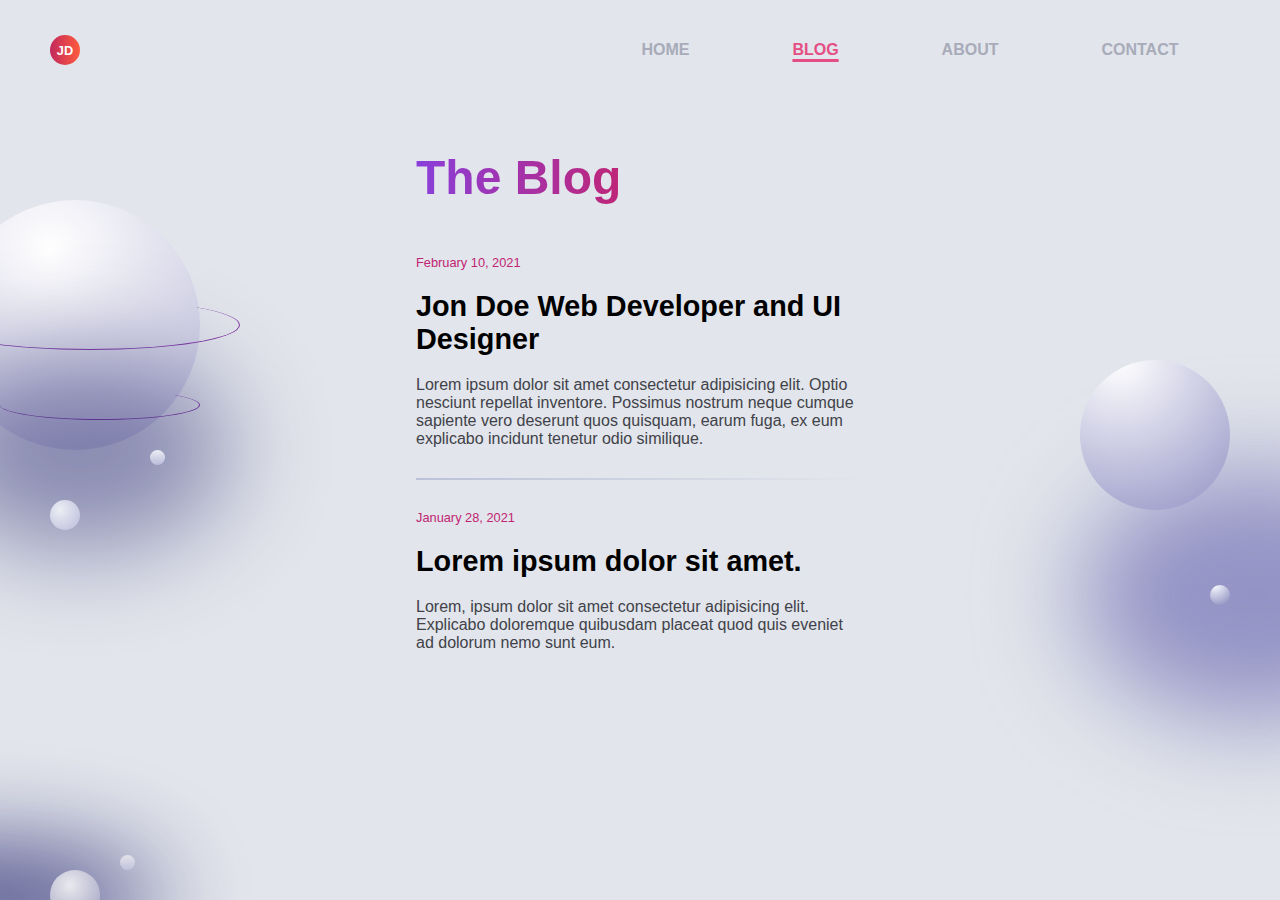
<file: index.html>
<!DOCTYPE html>
<html lang="en">
  <head>
    <meta charset="UTF-8" />
    <meta http-equiv="X-UA-Compatible" content="IE=edge" />
    <meta name="viewport" content="width=device-width, initial-scale=1.0" />
    <meta
      name="description"
      content="UI designed blog website created with html and css"
    />
    <link
      rel="stylesheet"
      href="https://cdnjs.cloudflare.com/ajax/libs/font-awesome/5.15.2/css/all.min.css"
    />
    <link rel="stylesheet" href="style.css" />
    <title>UI Blog Page</title>
  </head>
  <body>
    <div class="wrapper">
      <header class="toggle">
        <div class="logo">
          <a href="./home.html"><h1 id="logo">JD</h1></a>
        </div>
        <div class="nav" id="nav">
          <ul>
            <a href="./home.html"><li>Home</li></a>
            <a href="./index.html"><li class="active">blog</li></a>
            <a href="./about.html"><li>About</li></a>
            <a href="./contact.html"><li>Contact</li></a>
          </ul>
        </div>
        <div class="burger">
          <i class="fas fa-bars fa-lg" id="show"></i>
          <i class="fas fa-times fa-lg" onclick="close()" id="close"></i>
        </div>
      </header>

      <section class="container">
        <div class="info">
          <h1 class="title">The Blog</h1>
          <p class="date">February 10, 2021</p>
          <h2 class="subtitle">Jon Doe Web Developer and UI Designer</h2>
          <p>
            Lorem ipsum dolor sit amet consectetur adipisicing elit. Optio
            nesciunt repellat inventore. Possimus nostrum neque cumque sapiente
            vero deserunt quos quisquam, earum fuga, ex eum explicabo incidunt
            tenetur odio similique.
          </p>

          <div class="line"></div>

          <p class="date">January 28, 2021</p>
          <h2 class="subtitle">Lorem ipsum dolor sit amet.</h2>
          <p>
            Lorem, ipsum dolor sit amet consectetur adipisicing elit. Explicabo
            doloremque quibusdam placeat quod quis eveniet ad dolorum nemo sunt
            eum.
          </p>
        </div>
      </section>

      <div class="ring"></div>
      <div class="ring2"></div>
      <div class="circle1"></div>
      <div class="circle11"></div>
      <div class="circle12"></div>
      <div class="circle2"></div>
      <div class="circle23"></div>
      <div class="circle3"></div>
      <div class="circle33"></div>
      <div class="shadow1"></div>
      <div class="shadow2"></div>
    </div>
    <script>
      const burger = document.querySelector(".burger");
      const header = document.querySelector(".toggle");
      burger.addEventListener("click", () => {
        header.classList.toggle("show");
      });
    </script>
  </body>
</html>
</file>
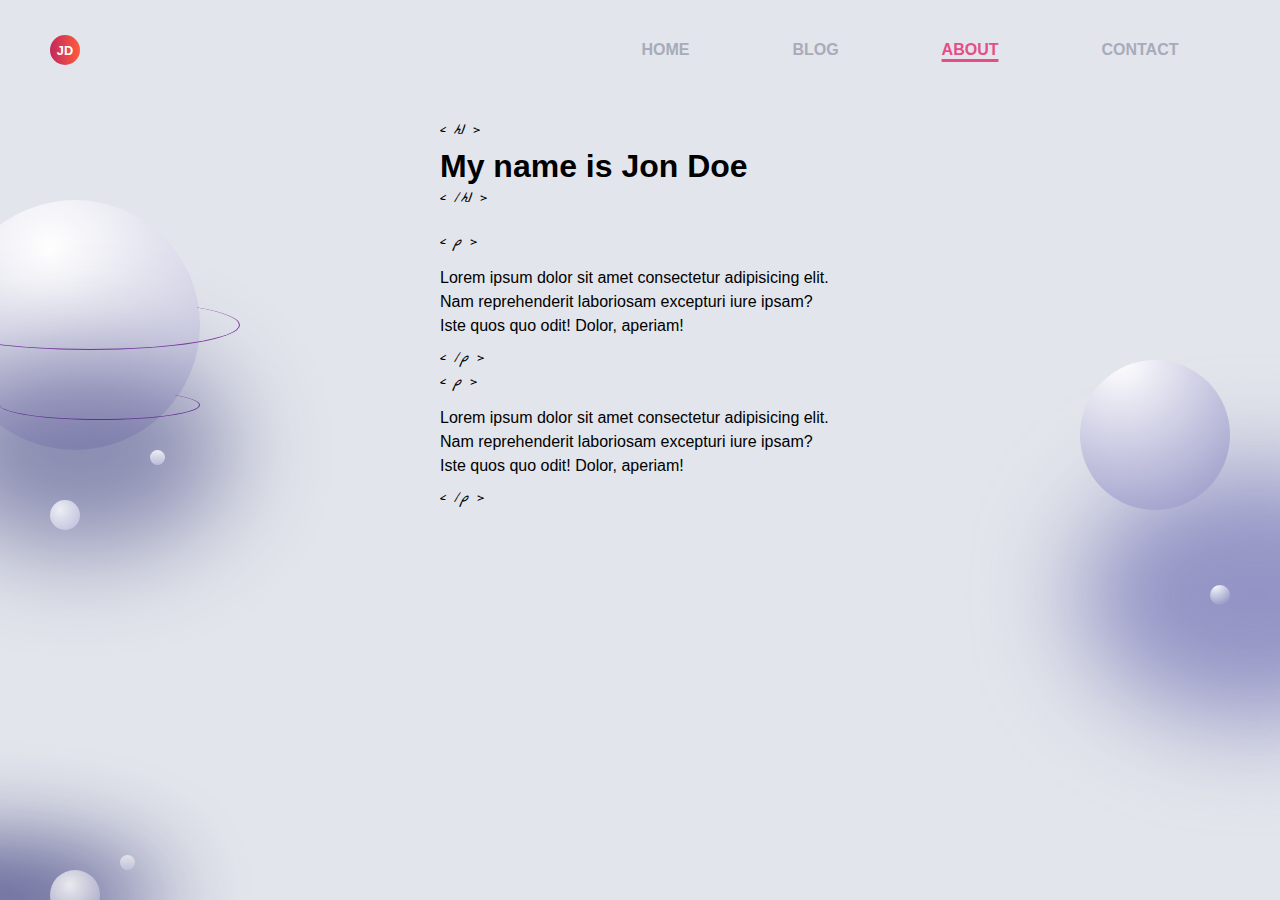
<file: about.html>
<!DOCTYPE html>
<html lang="en">
  <head>
    <meta charset="UTF-8" />
    <meta http-equiv="X-UA-Compatible" content="IE=edge" />
    <meta name="viewport" content="width=device-width, initial-scale=1.0" />
    <meta
      name="description"
      content="UI designed blog website created with html and css"
    />
    <link
      rel="stylesheet"
      href="https://cdnjs.cloudflare.com/ajax/libs/font-awesome/5.15.2/css/all.min.css"
    />
    <link rel="stylesheet" href="about.css" />
    <title>Home</title>
  </head>
  <body>
    <div class="wrapper">
      <header class="toggle">
        <div class="logo">
          <a href="./home.html"><h1 id="logo">JD</h1></a>
        </div>
        <div class="nav" id="nav">
          <ul>
            <a href="./home.html"><li>Home</li></a>
            <a href="./index.html"><li>blog</li></a>
            <a href="./about.html"><li class="active">About</li></a>
            <a href="./contact.html"><li>Contact</li></a>
          </ul>
        </div>
        <div class="burger">
          <i class="fas fa-bars fa-lg" id="show"></i>
          <i class="fas fa-times fa-lg" onclick="close()" id="close"></i>
        </div>
      </header>

      <div class="container">
        <div class="info">
          <span>< h1 ></span>
          <h1>My name is Jon Doe</h1>
          <span style="padding-bottom: 20px">< /h1 ></span>
          <span>< p ></span>
          <p>
            Lorem ipsum dolor sit amet consectetur adipisicing elit. Nam
            reprehenderit laboriosam excepturi iure ipsam? Iste quos quo odit!
            Dolor, aperiam!
          </p>
          <span>< /p ></span>
          <span>< p ></span>
          <p>
            Lorem ipsum dolor sit amet consectetur adipisicing elit. Nam
            reprehenderit laboriosam excepturi iure ipsam? Iste quos quo odit!
            Dolor, aperiam!
          </p>
          <span>< /p ></span>
        </div>
      </div>

      <div class="ring"></div>
      <div class="ring2"></div>

      <div class="circle1" id="c1"></div>
      <div class="circle11"></div>
      <div class="circle12"></div>
      <div class="circle2"></div>
      <div class="circle23"></div>
      <div class="circle3"></div>
      <div class="circle33"></div>
      <div class="shadow1"></div>
      <div class="shadow2"></div>
    </div>
    <script>
      const burger = document.querySelector(".burger");
      const header = document.querySelector(".toggle");
      burger.addEventListener("click", () => {
        header.classList.toggle("show");
      });
    </script>
  </body>
</html>
</file>
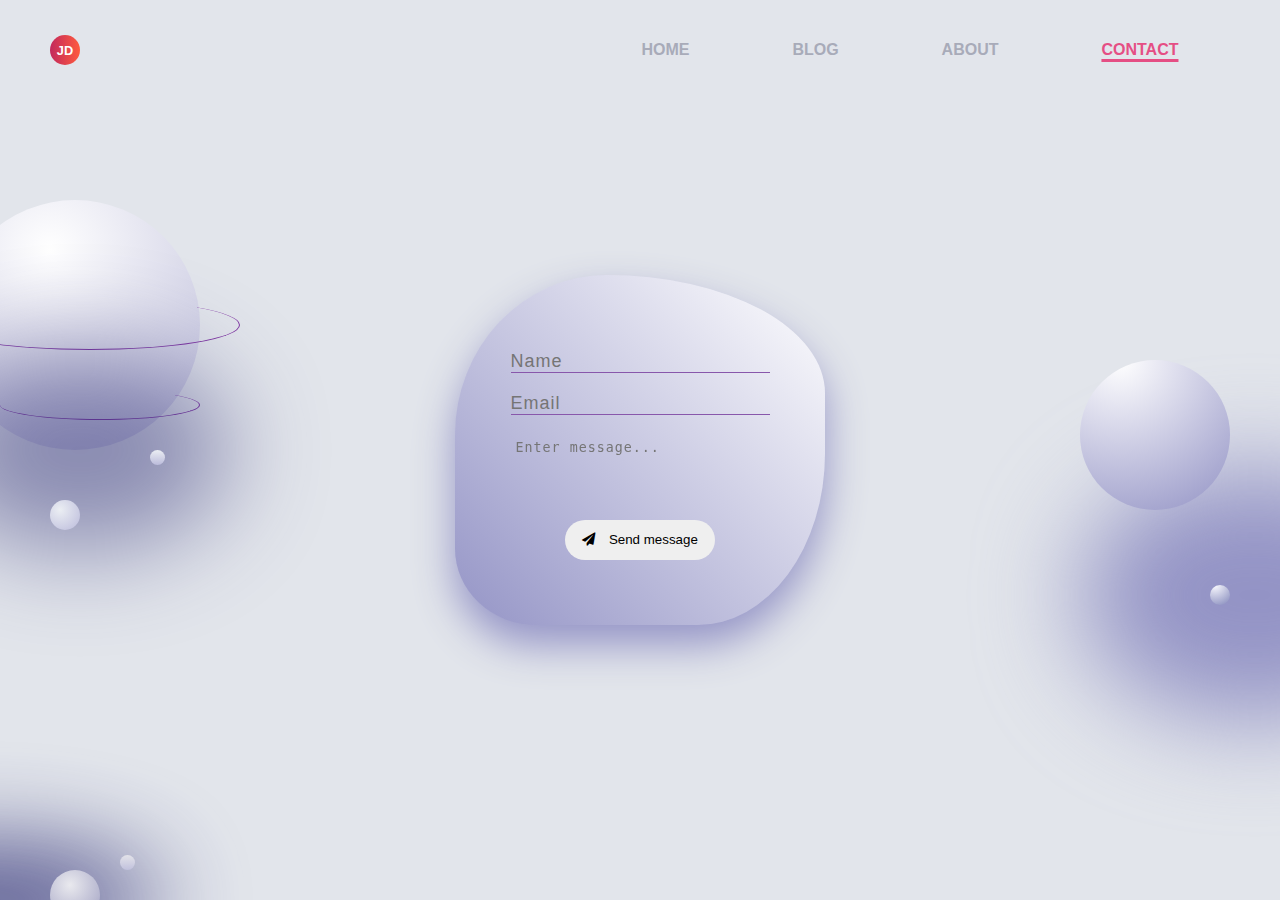
<file: contact.html>
<!DOCTYPE html>
<html lang="en">
  <head>
    <meta charset="UTF-8" />
    <meta http-equiv="X-UA-Compatible" content="IE=edge" />
    <meta name="viewport" content="width=device-width, initial-scale=1.0" />
    <meta
      name="description"
      content="UI designed blog website created with html and css"
    />
    <link
      rel="stylesheet"
      href="https://cdnjs.cloudflare.com/ajax/libs/font-awesome/5.15.2/css/all.min.css"
    />
    <link rel="stylesheet" href="contact.css" />
    <title>Home</title>
  </head>
  <body>
    <div class="wrapper">
      <header class="toggle">
        <div class="logo">
          <a href="./home.html"><h1 id="logo">JD</h1></a>
        </div>
        <div class="nav" id="nav">
          <ul>
            <a href="./home.html"><li>Home</li></a>
            <a href="./index.html"><li>blog</li></a>
            <a href="./about.html"><li>About</li></a>
            <a href="./contact.html"><li class="active">Contact</li></a>
          </ul>
        </div>
        <div class="burger">
          <i class="fas fa-bars fa-lg" id="show"></i>
          <i class="fas fa-times fa-lg" onclick="close()" id="close"></i>
        </div>
      </header>

      <div class="container">
        <form class="wrap">
          <input type="text" name="name" placeholder="Name" required />
          <input type="email" name="email" placeholder="Email" required />
          <textarea
            name="text"
            rows="4"
            cols="40"
            placeholder="Enter message..."
            required
          ></textarea>
          <button type="submit">
            <i class="fas fa-paper-plane"></i> Send message
          </button>
        </form>
      </div>

      <div class="ring"></div>
      <div class="ring2"></div>
      <div class="circle1"></div>
      <div class="circle11"></div>
      <div class="circle12"></div>
      <div class="circle2"></div>
      <div class="circle23"></div>
      <div class="circle3"></div>
      <div class="circle33"></div>
      <div class="shadow1"></div>
      <div class="shadow2"></div>
    </div>
    <script>
      const burger = document.querySelector(".burger");
      const header = document.querySelector(".toggle");
      burger.addEventListener("click", () => {
        header.classList.toggle("show");
      });
    </script>
  </body>
</html>
</file>
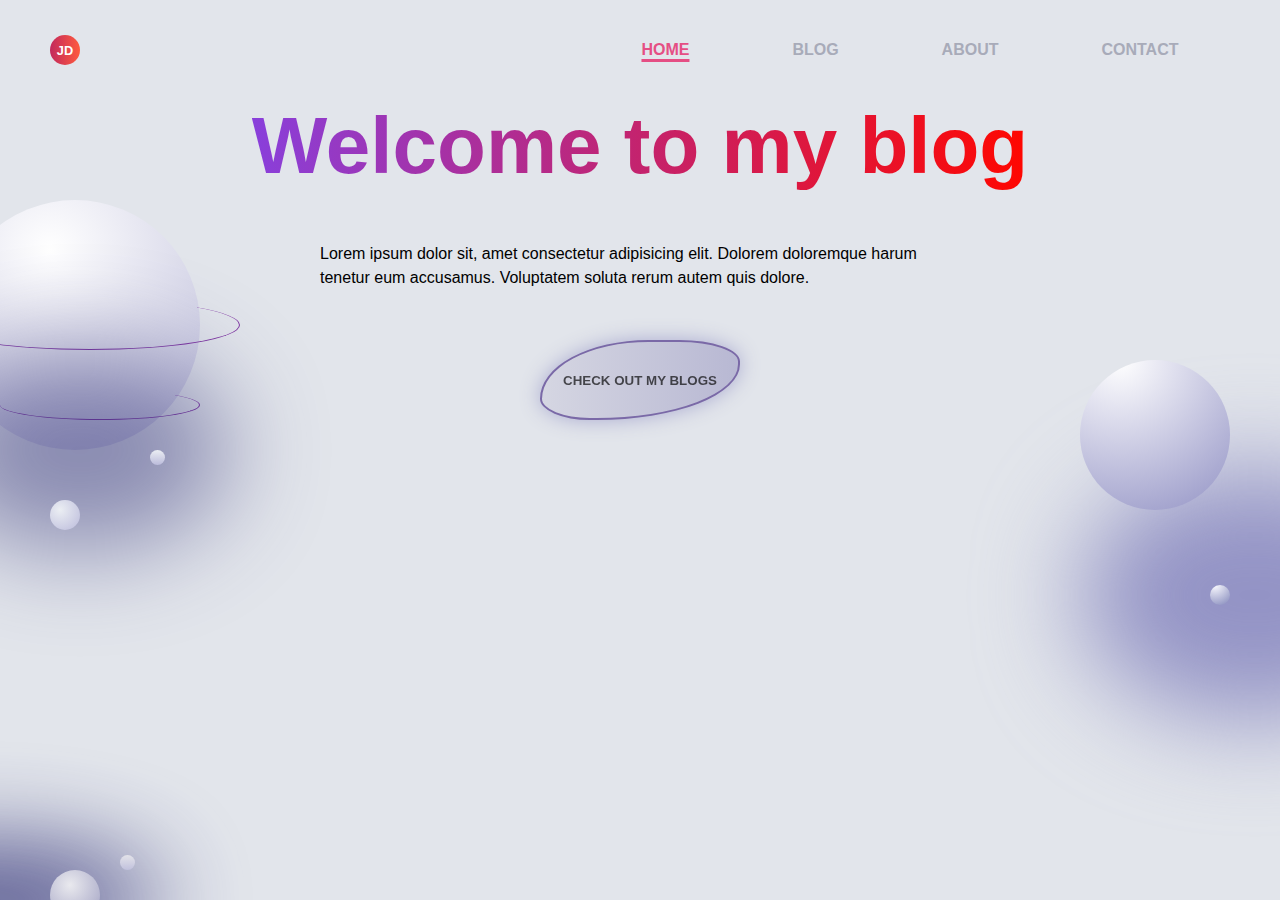
<file: home.html>
<!DOCTYPE html>
<html lang="en">
  <head>
    <meta charset="UTF-8" />
    <meta http-equiv="X-UA-Compatible" content="IE=edge" />
    <meta name="viewport" content="width=device-width, initial-scale=1.0" />
    <meta
      name="description"
      content="UI designed blog website created with html and css"
    />
    <link
      rel="stylesheet"
      href="https://cdnjs.cloudflare.com/ajax/libs/font-awesome/5.15.2/css/all.min.css"
    />
    <link rel="stylesheet" href="home.css" />
    <title>Home</title>
  </head>
  <body>
    <div class="wrapper">
      <header class="toggle">
        <div class="logo">
          <a href="./home.html"><h1 id="logo">JD</h1></a>
        </div>
        <div class="nav" id="nav">
          <ul>
            <a href="./home.html"><li class="active">Home</li></a>
            <a href="./index.html"><li>blog</li></a>
            <a href="./about.html"><li>About</li></a>
            <a href="./contact.html"><li>Contact</li></a>
          </ul>
        </div>
        <div class="burger">
          <i class="fas fa-bars fa-lg" id="show"></i>
          <i class="fas fa-times fa-lg" onclick="close()" id="close"></i>
        </div>
      </header>

      <div class="container">
        <h1>Welcome to my blog</h1>
        <p>
          Lorem ipsum dolor sit, amet consectetur adipisicing elit. Dolorem
          doloremque harum tenetur eum accusamus. Voluptatem soluta rerum autem
          quis dolore.
        </p>
        <a href="./index.html"><button>Check out my blogs</button></a>
      </div>

      <div class="ring"></div>
      <div class="ring2"></div>
      <div class="circle1"></div>
      <div class="circle11"></div>
      <div class="circle12"></div>
      <div class="circle2"></div>
      <div class="circle23"></div>
      <div class="circle3"></div>
      <div class="circle33"></div>
      <div class="shadow1"></div>
      <div class="shadow2"></div>
    </div>
    <script>
      const burger = document.querySelector(".burger");
      const header = document.querySelector(".toggle");
      burger.addEventListener("click", () => {
        header.classList.toggle("show");
      });
    </script>
  </body>
</html>
</file>
<file: style.css>
* {
  padding: 0;
  margin: 0;
  box-sizing: border-box;
}
body,
html {
  width: 100%;
  height: 100vh;
  font-family: "Poppins", sans-serif;
  background-color: #e2e5eb;
}
.wrapper{
  width: 100%;
  height: 100%;
  overflow: hidden;
  position: relative;
}
header {
  width: 100%;
  height: 100px;
  padding: 0px 50px;
  display: flex;
  align-items: center;
  justify-content: space-between;
}
header .nav {
  width: 50%;
  right: 50px;
  position: absolute;
}
header .nav > ul {
  width: 100%;
  display: flex;
  flex-direction: row;
  justify-content: space-around;
  text-transform: uppercase;
  list-style: none;
  font-weight: 600;
}
.logo {
  width: 35px;
  height: 35px;
  display: flex;
  align-items: center;
  justify-content: center;
  border-radius: 50%;
  background: linear-gradient(to right, rgb(194, 41, 92), rgb(255, 91, 62));
  cursor: pointer;
}
#logo {
  color: white;
  font-size: 1rem;
}
.nav > ul > li {
  color: #a8abb9;
  cursor: pointer;
}
#show {
  position: relative;
  display: none;
  cursor: pointer;
}
#close {
  position: relative;
  display: none;
  cursor: pointer;
}
.toggle.show #close {
  display: flex;
}
.toggle.show #show {
  display: none;
}
.toggle.show .nav {
  display: flex;
  flex-direction: column;
  height: 200px;
  top: 100px;
  right: 50px;
  align-items: flex-end;
  text-align: right;
  z-index: 6;
}
.toggle.show .nav > ul {
  height: 100%;
  flex-direction: column;
  justify-content: space-between;
}
.toggle.show .nav > ul > li {
  color: #5e636f;
}
header .nav > ul > li:hover {
  color: #e54e84;
}
a{
  color: #a8abb9;
  text-decoration: none;
}
a:hover{
  color: #e54e84;
}
.active {
  color: #e54e84 !important;
  text-decoration: underline;
  text-underline-position: under;
  text-decoration-thickness: 3px;
  text-decoration-style: solid;
  text-decoration-line: underline;
  text-decoration-color: #e54e84 !important;
}
.container {
  width: 100%;
  display: flex;
  flex-direction: column;
  align-items: center;
  position: absolute;
  z-index: 5;
}
.info {
  width: 35%;
}
.container .title {
  font-size: 5rem;
  padding: 50px 0px;
  background: linear-gradient(to right, #893fdb, #ff0700);
  -webkit-background-clip: text;
  -webkit-text-fill-color: transparent;
}
.container .subtitle {
  font-size: 2.2rem;
  font-weight: 600;
  padding: 20px 0;
}
.date {
  color: #c12473;
  font-size: 0.8rem;
}
p {
  color: #414249;
}
.line {
  margin: 30px 0px;
  width: 100%;
  height: 2px;
  background: linear-gradient(to right, #bbc1d8, transparent);
}
.ring{
  position: absolute;
  z-index: 2;
  top: 300px;
  left: -60px;
  width: 300px;
  height: 50px;
  border-bottom: 1px solid;
  border-right: 1px solid;
  border-radius: 50%;
  border-color: rgb(129, 56, 163);
}
.ring2{
position: absolute;
z-index: 2;
top: 390px;
left: 0px;
width: 200px;
height: 30px;
border-bottom: 1px solid;
border-right: 1px solid;
border-radius: 50%;
border-color: rgb(129, 56, 163);
}
.circle1 {
  position: absolute;
  top: 200px;
  left: -50px;
  width: 250px;
  height: 250px;
  border-radius: 50%;
  background: radial-gradient(circle at 100px 50px, #ffffff, #bfbfdb);
}
.circle1::after {
  content: "";
  position: absolute;
  bottom: -100px;
  left: -20px;
  background-color: #313177;
  width: 120%;
  height: 80%;
  border-radius: 50%;
  z-index: 2;
  filter: blur(50px);
  opacity: 0.5;
}
.circle11 {
  position: absolute;
  top: 500px;
  left: 50px;
  width: 30px;
  height: 30px;
  border-radius: 50%;
  background: radial-gradient(circle at 10px 10px, #ebeef3, #bbbbdb);
  z-index: 3;
}
.circle12 {
  position: absolute;
  top: 450px;
  left: 150px;
  width: 15px;
  height: 15px;
  border-radius: 50%;
  background: linear-gradient(to bottom, #ebeef3, #bbbbdb);
  z-index: 3;
}
.circle2 {
  position: absolute;
  bottom: -20px;
  left: 50px;
  width: 50px;
  height: 50px;
  border-radius: 50%;
  background: radial-gradient(circle at 20px 15px, #e9e9ee, #9e9ec1);
  z-index: 3;
}
.shadow1 {
  position: absolute;
  bottom: 1%;
  left: -190px;
  background-color: #313177;
  width: 350px;
  height: 100px;
  border-radius: 50%;
  z-index: 2;
  filter: blur(50px);
  opacity: 0.9;
}
.circle23 {
  position: absolute;
  bottom: 30px;
  left: 120px;
  width: 15px;
  height: 15px;
  border-radius: 50%;
  background: linear-gradient(to bottom, #e3e3e9, #c1c1dd);
  z-index: 3;
}
.circle3 {
  position: absolute;
  top: 40%;
  right: 50px;
  width: 150px;
  height: 150px;
  border-radius: 50%;
  background: radial-gradient(circle at 40px 0px, #ffffff, #9393c5);
  z-index: 3;
  transition: transform 0.7s ease-out;
}
.circle3:hover{
  transform: rotateZ(45deg);
}
.shadow2 {
  position: absolute;
  bottom: 180px;
  right: -150px;
  background-color: #9393c5;
  width: 350px;
  height: 250px;
  border-radius: 50%;
  z-index: 2;
  filter: blur(50px);
}
.circle33 {
  position: absolute;
  top: 65%;
  right: 50px;
  width: 20px;
  height: 20px;
  border-radius: 50%;
  background: radial-gradient(circle at 5px 0px, #fbfbff, #8388bb);
  z-index: 3;
}

@media (min-device-width: 1024px) {
  .toggle.show .nav {
    display: none;
  }
  .container .title {
    font-size: 3rem;
  }
  .container .subtitle {
    font-size: 1.8rem;
  }
  .nav > ul > li {
    font-size: 0.8rem;
  }
  #logo {
    font-size: 0.8rem;
  }
  .logo {
    width: 30px;
    height: 30px;
  }
  .shadow1 {
    bottom: -50px;
  }
  .burger {
    display: none;
  }
}

@media (min-device-width: 768px) and (max-width: 1024px) {
  .toggle.show .nav {
    display: none;
  }
  .nav {
    display: flex;
  }
  .info {
    width: 50%;
  }
  .container .title {
    font-size: 3rem;
  }
  .container .subtitle {
    font-size: 1.8rem;
  }
  .nav > ul > li {
    font-size: 0.8rem;
  }
  #logo {
    font-size: 0.8rem;
  }
  .logo {
    width: 30px;
    height: 30px;
  }
  header .nav {
    width: 70%;
  }
  .burger {
    display: none;
  }
}

@media (min-device-width: 350px) and (max-width: 767px) {
  .wrapper{
    height: 110vh;
  }
  .toggle.show .nav {
    display: flex;
    background-color: #c6c8de;
    padding: 20px;
    width: 40%;
    border-radius: 10px;
  }
  .nav {
    display: none;
  }
  li:hover {
    color: #e54e84 !important;
  }
  .burger {
    display: flex;
  }
  #show {
    display: flex;
  }
  .info {
    z-index: 5;
    width: 70%;
  }
  .container .title {
    font-size: 2.9rem;
    padding: 20px 0;
  }
  .container .subtitle {
    font-size: 1.7rem;
  }
  p {
    font-size: 0.9rem;
    color: #414249;
  }
  .circle3 {
    top: 50%;
    width: 100px;
    height: 100px;
  }
  .circle33 {
    right: 20px;
    width: 15px;
    height: 15px;
  }
  .shadow2 {
    position: absolute;
    bottom: 180px;
    right: -200px;
    background-color: #9393c5;
    width: 350px;
    height: 250px;
    border-radius: 50%;
    z-index: 2;
    filter: blur(50px);
  }
}

@media (min-device-width: 320px) and (max-width: 400px) {
  .toggle.show .nav {
    display: flex;
    background-color: #c6c8de;
    padding: 20px;
    width: 35%;
    border-radius: 10px;
  }
  .nav {
    display: none;
  }
  li:hover {
    color: #e54e84 !important;
  }
  .burger {
    display: flex;
  }
  #show {
    display: flex;
  }
  .wrapper{
    height: 120vh;
  }
  .container .title {
    font-size: 2.5rem;
    padding: 20px 0;
  }
  .container .subtitle {
    font-size: 1.4rem;
  }
  p {
    font-size: 0.9rem;
    color: #414249;
  }
  .info {
    width: 60%;
  }
}
</file>
<file: about.css>
@import url('https://fonts.googleapis.com/css2?family=La+Belle+Aurore&display=swap');

* {
    padding: 0;
    margin: 0;
    box-sizing: border-box;
  }
  body,
  html {
    width: 100%;
    height: 100vh;
    font-family: "Poppins", sans-serif;
    background-color: #e2e5eb;
  }
  .wrapper{
  width: 100%;
  height: 100vh;
  overflow: hidden;
  position: relative;
  }
  header {
    width: 100%;
    height: 100px;
    padding: 0px 50px;
    display: flex;
    align-items: center;
    justify-content: space-between;
  }
  header .nav {
    width: 50%;
    right: 50px;
    position: absolute;
  }
  header .nav > ul {
    width: 100%;
    display: flex;
    flex-direction: row;
    justify-content: space-around;
    text-transform: uppercase;
    list-style: none;
    font-weight: 600;
  }
  .logo {
    width: 35px;
    height: 35px;
    display: flex;
    align-items: center;
    justify-content: center;
    border-radius: 50%;
    background: linear-gradient(to right, rgb(194, 41, 92), rgb(255, 91, 62));
    cursor: pointer;
  }
  #logo {
    color: white;
    font-size: 1rem;
  }
  .nav > ul > li {
    color: #a8abb9;
    cursor: pointer;
  }
  #show {
    position: relative;
    display: none;
    cursor: pointer;
  }
  #close {
    position: relative;
    display: none;
    cursor: pointer;
  }
  .toggle.show #close {
    display: flex;
  }
  .toggle.show #show {
    display: none;
  }
  .toggle.show .nav {
    display: flex;
    flex-direction: column;
    height: 200px;
    top: 100px;
    right: 50px;
    align-items: flex-end;
    text-align: right;
    z-index: 6;
  }
  .toggle.show .nav > ul {
    height: 100%;
    flex-direction: column;
    justify-content: space-between;
  }
  .toggle.show .nav > ul > li {
    color: #5e636f;
  }
  header .nav > ul > li:hover {
    color: #e54e84;
  }
  a{
      color: #a8abb9;
      text-decoration: none;
  }
  a:hover{
      color: #e54e84;
  }
  .active {
    color: #e54e84 !important;
    text-decoration: underline;
    text-underline-position: under;
    text-decoration-thickness: 3px;
    text-decoration-style: solid;
    text-decoration-line: underline;
    text-decoration-color: #e54e84 !important;
  }
  .container{
      display: flex;
      align-items: center;
      justify-content: center;
      width: 400px;
      left: 50%;
      transform: translateX(-50%);
      padding-top: 20px;
      position: absolute;
      z-index: 5;
  }
  .info{
      width: 100%;
      line-height: 1.5rem;
      display: flex;
      flex-direction: column;
  }
  .info h1{
      padding: 10px 0px;
  }
  .info p{
      padding: 10px 0px;
  }
  span{
    font-family: 'La Belle Aurore', cursive;
  }
  .ring{
      position: absolute;
      z-index: 2;
      top: 300px;
      left: -60px;
      width: 300px;
      height: 50px;
      border-bottom: 1px solid;
      border-right: 1px solid;
      border-radius: 50%;
      border-color: rgb(129, 56, 163);
  }
  .ring2{
    position: absolute;
    z-index: 2;
    top: 390px;
    left: 0px;
    width: 200px;
    height: 30px;
    border-bottom: 1px solid;
    border-right: 1px solid;
    border-radius: 50%;
    border-color: rgb(129, 56, 163);
}
  .circle1 {
    position: absolute;
    top: 200px;
    left: -50px;
    width: 250px;
    height: 250px;
    border-radius: 50%;
    background: radial-gradient(circle at 100px 50px, #ffffff, #bfbfdb);
  }
  .circle1::after {
    content: "";
    position: absolute;
    bottom: -100px;
    left: -20px;
    background-color: #313177;
    width: 120%;
    height: 80%;
    border-radius: 50%;
    z-index: 2;
    filter: blur(50px);
    opacity: 0.5;
  }
  .circle11 {
    position: absolute;
    top: 500px;
    left: 50px;
    width: 30px;
    height: 30px;
    border-radius: 50%;
    background: radial-gradient(circle at 10px 10px, #ebeef3, #bbbbdb);
    z-index: 3;
  }
  
  .circle12 {
    position: absolute;
    top: 450px;
    left: 150px;
    width: 15px;
    height: 15px;
    border-radius: 50%;
    background: linear-gradient(to bottom, #ebeef3, #bbbbdb);
    z-index: 3;
  }
  .circle2 {
    position: absolute;
    bottom: -20px;
    left: 50px;
    width: 50px;
    height: 50px;
    border-radius: 50%;
    background: radial-gradient(circle at 20px 15px, #e9e9ee, #9e9ec1);
    z-index: 3;
  }
  .shadow1 {
    position: absolute;
    bottom: 1%;
    left: -190px;
    background-color: #313177;
    width: 350px;
    height: 100px;
    border-radius: 50%;
    z-index: 2;
    filter: blur(50px);
    opacity: 0.9;
  }
  .circle23 {
    position: absolute;
    bottom: 30px;
    left: 120px;
    width: 15px;
    height: 15px;
    border-radius: 50%;
    background: linear-gradient(to bottom, #e3e3e9, #c1c1dd);
    z-index: 3;
  }
  .circle3 {
    position: absolute;
    top: 40%;
    right: 50px;
    width: 150px;
    height: 150px;
    border-radius: 50%;
    background-image: radial-gradient(circle at 40px 0px, #ffffff, #9393c5);
    z-index: 3;
    transition: transform 0.7s ease-out;
  }
  
  .circle3:hover{
    transform: rotateZ(45deg);
  }
  .shadow2 {
    position: absolute;
    bottom: 180px;
    right: -150px;
    background-color: #9393c5;
    width: 350px;
    height: 250px;
    border-radius: 50%;
    z-index: 2;
    filter: blur(50px);
  }
  .circle33 {
    position: absolute;
    top: 65%;
    right: 50px;
    width: 20px;
    height: 20px;
    border-radius: 50%;
    background: radial-gradient(circle at 5px 0px, #fbfbff, #8388bb);
    z-index: 3;
  }
  
  @media (min-device-width: 1024px) {
    .toggle.show .nav {
      display: none;
    }
    .nav > ul > li {
      font-size: 0.8rem;
    }
    #logo {
      font-size: 0.8rem;
    }
    .logo {
      width: 30px;
      height: 30px;
    }
    .shadow1 {
      bottom: -50px;
    }
    .burger {
      display: none;
    }
  }
  
  @media (min-device-width: 768px) and (max-width: 1024px) {
    
    .toggle.show .nav {
      display: none;
    }
    .nav {
      display: flex;
    }
    .nav > ul > li {
      font-size: 0.8rem;
    }
    #logo {
      font-size: 0.8rem;
    }
    .logo {
      width: 30px;
      height: 30px;
    }
    header .nav {
      width: 70%;
    }
    .burger {
      display: none;
    }
  }
  
  @media (min-device-width: 320px) and (max-width: 767px) {
    .wrapper{
      padding-top: 20px;
    }
    .toggle.show .nav {
      display: flex;
      background-color: #c6c8de;
      padding: 20px;
      width: 40%;
      border-radius: 10px;
    }
    .nav {
      display: none;
    }
    li:hover {
      color: #e54e84 !important;
    }
    .burger {
      display: flex;
    }
    #show {
      display: flex;
    }
    .circle3 {
      top: 50%;
      width: 100px;
      height: 100px;
    }
    .circle33 {
      right: 20px;
      width: 15px;
      height: 15px;
    }
    .shadow2 {
      position: absolute;
      bottom: 180px;
      right: -200px;
      background-color: #9393c5;
      width: 350px;
      height: 250px;
      border-radius: 50%;
      z-index: 2;
      filter: blur(50px);
    }
    .info{
        width: 80%;
    }
    .info h1{
        line-height: 2rem;
    }
  }
  
  @media (min-device-width: 320px) and (max-width: 400px) {
      header{
          height: 50px;
      }
      p{
          font-size: 0.8rem;
      }
      .container{
          width: 300px;
      }
  }
</file>
<file: contact.css>
* {
    padding: 0;
    margin: 0;
    box-sizing: border-box;
  }
  body,
  html {
    width: 100%;
    height: 100vh;
    font-family: "Poppins", sans-serif;
    background-color: #e2e5eb;
  }
  .wrapper{
    width: 100%;
    height: 100%;
    position: relative;
    overflow: hidden;
  }
  header {
    width: 100%;
    height: 100px;
    padding: 0px 50px;
    display: flex;
    align-items: center;
    justify-content: space-between;
  }
  header .nav {
    width: 50%;
    right: 50px;
    position: absolute;
  }
  header .nav > ul {
    width: 100%;
    display: flex;
    flex-direction: row;
    justify-content: space-around;
    text-transform: uppercase;
    list-style: none;
    font-weight: 600;
  }
  .logo {
    width: 35px;
    height: 35px;
    display: flex;
    align-items: center;
    justify-content: center;
    border-radius: 50%;
    background: linear-gradient(to right, rgb(194, 41, 92), rgb(255, 91, 62));
    cursor: pointer;
  }
  #logo {
    color: white;
    font-size: 1rem;
  }
  .nav > ul > li {
    color: #a8abb9;
    cursor: pointer;
  }
  #show {
    position: relative;
    display: none;
    cursor: pointer;
  }
  #close {
    position: relative;
    display: none;
    cursor: pointer;
  }
  .toggle.show #close {
    display: flex;
  }
  .toggle.show #show {
    display: none;
  }
  .toggle.show .nav {
    display: flex;
    flex-direction: column;
    height: 200px;
    top: 100px;
    right: 50px;
    align-items: flex-end;
    text-align: right;
    z-index: 6;
  }
  .toggle.show .nav > ul {
    height: 100%;
    flex-direction: column;
    justify-content: space-between;
  }
  .toggle.show .nav > ul > li {
    color: #5e636f;
  }
  header .nav > ul > li:hover {
    color: #e54e84;
  }
  a{
      color: #a8abb9;
      text-decoration: none;
  }
  a:hover{
      color: #e54e84;
  }
  .active {
    color: #e54e84 !important;
    text-decoration: underline;
    text-underline-position: under;
    text-decoration-thickness: 3px;
    text-decoration-style: solid;
    text-decoration-line: underline;
    text-decoration-color: #e54e84 !important;
  }
.container{
    position: absolute;
    top: 50%;
    left: 50%;
    transform: translate(-50%, -50%);
    z-index: 5;
}
  .wrap {
    width: 370px;
    height: 350px;
    display: flex;
    flex-direction: column;
    align-items: center;
    justify-content: center;
    background: linear-gradient(45deg,#9494c6, white);
    padding-top: 20px;
    border-radius: 5px;
    border-radius: 62% 89% 52% 33% / 69% 51% 74% 33% ;
    filter: drop-shadow(0px 20px 20px #9494c6);
    transition: 0.4s ease;
    
  }
  .wrap:hover{
    border-radius: 80% 21% 30% 70% / 36% 72% 27% 66% ;
    transition: 1s ease;
  }
  textarea {
    width: 70%;
    margin-top: 15px;
    padding-left: 5px;
    letter-spacing: 1px;
    outline: none;
    resize: none;
    border: none;
    background: transparent;
  }
  input[type="text"],
  input[type="email"] {
    margin: 10px;
    width: 70%;
    font-size: 18px;
    border: none;
    background-color: transparent;
    border-bottom: 1px solid #8857ab;
    outline: none;
    letter-spacing: 1px;
  }
  input::placeholder {
    letter-spacing: 1px;
  }
  input:focus{
    border-bottom: 2px solid #8857ab;
  }
  button {
    width: 150px;
    height: 40px;
    border: none;
    border-radius: 50px;
    margin: 20px 0;
    cursor: pointer;
    outline: none;
  }
  button:hover {
    border: none;
    background-color: #cfcfe6;
    transition: 0.2s ease-in;
  }
button:active{
    transform: translateY(2px);
    filter: drop-shadow(0px 0px 5px grey);
}
  button i {
    margin-right: 10px;
  }


  .ring{
    position: absolute;
    z-index: 2;
    top: 300px;
    left: -60px;
    width: 300px;
    height: 50px;
    border-bottom: 1px solid;
    border-right: 1px solid;
    border-radius: 50%;
    border-color: rgb(129, 56, 163);
}
.ring2{
  position: absolute;
  z-index: 2;
  top: 390px;
  left: 0px;
  width: 200px;
  height: 30px;
  border-bottom: 1px solid;
  border-right: 1px solid;
  border-radius: 50%;
  border-color: rgb(129, 56, 163);
}
  .circle1 {
    position: absolute;
    top: 200px;
    left: -50px;
    width: 250px;
    height: 250px;
    border-radius: 50%;
    background: radial-gradient(circle at 100px 50px, #ffffff, #bfbfdb);
  }
  .circle1::after {
    content: "";
    position: absolute;
    bottom: -100px;
    left: -20px;
    background-color: #313177;
    width: 120%;
    height: 80%;
    border-radius: 50%;
    z-index: 2;
    filter: blur(50px);
    opacity: 0.5;
  }
  .circle11 {
    position: absolute;
    top: 500px;
    left: 50px;
    width: 30px;
    height: 30px;
    border-radius: 50%;
    background: radial-gradient(circle at 10px 10px, #ebeef3, #bbbbdb);
    z-index: 3;transition: transform 0.7s ease-out;
    cursor: pointer;
  }
  
  .circle12 {
    position: absolute;
    top: 450px;
    left: 150px;
    width: 15px;
    height: 15px;
    border-radius: 50%;
    background: linear-gradient(to bottom, #ebeef3, #bbbbdb);
    z-index: 3;
  }
  .circle2 {
    position: absolute;
    bottom: -20px;
    left: 50px;
    width: 50px;
    height: 50px;
    border-radius: 50%;
    background: radial-gradient(circle at 20px 15px, #e9e9ee, #9e9ec1);
    z-index: 3;
  }
  .shadow1 {
    position: absolute;
    bottom: 1%;
    left: -190px;
    background-color: #313177;
    width: 350px;
    height: 100px;
    border-radius: 50%;
    z-index: 2;
    filter: blur(50px);
    opacity: 0.9;
  }
  .circle23 {
    position: absolute;
    bottom: 30px;
    left: 120px;
    width: 15px;
    height: 15px;
    border-radius: 50%;
    background: linear-gradient(to bottom, #e3e3e9, #c1c1dd);
    z-index: 3;
  }
  .circle3 {
    position: absolute;
    top: 40%;
    right: 50px;
    width: 150px;
    height: 150px;
    border-radius: 50%;
    background-image: radial-gradient(circle at 40px 0px, #ffffff, #9393c5);
    z-index: 3;
    transition: transform 0.7s ease-out;
  }
  
  .circle3:hover{
    transform: rotateZ(45deg);
  }
  .shadow2 {
    position: absolute;
    bottom: 180px;
    right: -150px;
    background-color: #9393c5;
    width: 350px;
    height: 250px;
    border-radius: 50%;
    z-index: 2;
    filter: blur(50px);
  }
  .circle33 {
    position: absolute;
    top: 65%;
    right: 50px;
    width: 20px;
    height: 20px;
    border-radius: 50%;
    background: radial-gradient(circle at 5px 0px, #fbfbff, #8388bb);
    z-index: 3;
  }
  
  @media (min-device-width: 1024px) {
    .toggle.show .nav {
      display: none;
    }
    .nav > ul > li {
      font-size: 0.8rem;
    }
    #logo {
      font-size: 0.8rem;
    }
    .logo {
      width: 30px;
      height: 30px;
    }
    .shadow1 {
      bottom: -50px;
    }
    .burger {
      display: none;
    }
  }
  
  @media (min-device-width: 768px) and (max-width: 1024px) {
    
    .toggle.show .nav {
      display: none;
    }
    .nav {
      display: flex;
    }
    .nav > ul > li {
      font-size: 0.8rem;
    }
    #logo {
      font-size: 0.8rem;
    }
    .logo {
      width: 30px;
      height: 30px;
    }
    header .nav {
      width: 70%;
    }
    .burger {
      display: none;
    }
  }
  
  @media (min-device-width: 320px) and (max-width: 767px) {
    input[type="text"], input[type="email"] {
      font-size: 14px;
  }
  .wrap{
    width: 290px;
    height: 270px;
  }
  button{
    margin: 0;
  }
    .toggle.show .nav {
      display: flex;
      background-color: #c6c8de;
      padding: 20px;
      width: 40%;
      border-radius: 10px;
    }
    .nav {
      display: none;
    }
    li:hover {
      color: #e54e84 !important;
    }
    .burger {
      display: flex;
    }
    #show {
      display: flex;
    }
    .circle3 {
      top: 50%;
      width: 100px;
      height: 100px;
    }
    .circle33 {
      right: 20px;
      width: 15px;
      height: 15px;
    }
    .shadow2 {
      position: absolute;
      bottom: 180px;
      right: -200px;
      background-color: #9393c5;
      width: 350px;
      height: 250px;
      border-radius: 50%;
      z-index: 2;
      filter: blur(50px);
    }
  }
</file>
<file: home.css>
* {
  padding: 0;
  margin: 0;
  box-sizing: border-box;
}
body,
html {
  width: 100%;
  height: 100vh;
  font-family: "Poppins", sans-serif;
  background-color: #e2e5eb;
}
header {
  width: 100%;
  height: 100px;
  padding: 0px 50px;
  display: flex;
  align-items: center;
  justify-content: space-between;
}
header .nav {
  width: 50%;
  right: 50px;
  position: absolute;
}
header .nav > ul {
  width: 100%;
  display: flex;
  flex-direction: row;
  justify-content: space-around;
  text-transform: uppercase;
  list-style: none;
  font-weight: 600;
}
.wrapper{
  width: 100%;
  height: 100vh;
  overflow: hidden;
  position: relative;
}
.logo {
  width: 35px;
  height: 35px;
  display: flex;
  align-items: center;
  justify-content: center;
  border-radius: 50%;
  background: linear-gradient(to right, rgb(194, 41, 92), rgb(255, 91, 62));
  cursor: pointer;
}
#logo {
  color: white;
  font-size: 1rem;
}
.nav > ul > li {
  color: #a8abb9;
  cursor: pointer;
}
#show {
  position: relative;
  display: none;
  cursor: pointer;
}
#close {
  position: relative;
  display: none;
  cursor: pointer;
}
.toggle.show #close {
  display: flex;
}
.toggle.show #show {
  display: none;
}
.toggle.show .nav {
  display: flex;
  flex-direction: column;
  height: 200px;
  top: 100px;
  right: 50px;
  align-items: flex-end;
  text-align: right;
  z-index: 6;
}
.toggle.show .nav > ul {
  height: 100%;
  flex-direction: column;
  justify-content: space-between;
}
.toggle.show .nav > ul > li {
  color: #5e636f;
}
header .nav > ul > li:hover {
  color: #e54e84;
}
a{
    color: #a8abb9;
    text-decoration: none;
}
a:hover{
    color: #e54e84;
}
.active {
  color: #e54e84 !important;
  text-decoration: underline;
  text-underline-position: under;
  text-decoration-thickness: 3px;
  text-decoration-style: solid;
  text-decoration-line: underline;
  text-decoration-color: #e54e84 !important;
}
.container {
  width: 100%;
  height: 100%;
  display: flex;
  flex-direction: column;
  align-items: center;
}
.container h1 {
  font-size: 5rem;
  padding-bottom: 50px;
  background: -webkit-linear-gradient(left, #893fdb, #ff0700);
  -webkit-background-clip: text;
  -webkit-text-fill-color: transparent;
  position: relative;
  z-index: 5;
}
.container > a{
  height: 0;
}
p {
  position: relative;
  z-index: 5;
  width: 50%;
  line-height: 1.5rem;
}
button {
  color: rgba(0, 0, 0, 0.671);
  width: 200px;
  height: 80px;
  margin-top: 50px;
  text-transform: uppercase;
  border-radius: 59% 33% 78% 27% / 80% 29% 76% 29%;
  border: 2px solid #7a69a7;
  background: linear-gradient(to right, #d5d6e2, #b8b8d3);
  cursor: pointer;
  font-weight: bolder;
  transition: all 0.3s ease-in;
  position: relative;
  z-index: 5;
  filter: drop-shadow(0px 0px 10px #aaabd0);
  outline:none;
}
button:hover {
  border-radius: 40% 57% 59% 33% / 69% 34% 74% 33%;
  color: #c52b5a;
}
.ring{
  position: absolute;
  z-index: 2;
  top: 300px;
  left: -60px;
  width: 300px;
  height: 50px;
  border-bottom: 1px solid;
  border-right: 1px solid;
  border-radius: 50%;
  border-color: rgb(129, 56, 163);
}
.ring2{
position: absolute;
z-index: 2;
top: 390px;
left: 0px;
width: 200px;
height: 30px;
border-bottom: 1px solid;
border-right: 1px solid;
border-radius: 50%;
border-color: rgb(129, 56, 163);
}
.circle1 {
  position: absolute;
  top: 200px;
  left: -50px;
  width: 250px;
  height: 250px;
  border-radius: 50%;
  background: radial-gradient(circle at 100px 50px, #ffffff, #bfbfdb);
}
.circle1::after {
  content: "";
  position: absolute;
  bottom: -100px;
  left: -20px;
  background-color: #313177;
  width: 120%;
  height: 80%;
  border-radius: 50%;
  z-index: 2;
  filter: blur(50px);
  opacity: 0.5;
}
.circle11 {
  position: absolute;
  top: 500px;
  left: 50px;
  width: 30px;
  height: 30px;
  border-radius: 50%;
  background: radial-gradient(circle at 10px 10px, #ebeef3, #bbbbdb);
  z-index: 3;transition: transform 0.7s ease-out;
  cursor: pointer;
}

.circle12 {
  position: absolute;
  top: 450px;
  left: 150px;
  width: 15px;
  height: 15px;
  border-radius: 50%;
  background: linear-gradient(to bottom, #ebeef3, #bbbbdb);
  z-index: 3;
}
.circle2 {
  position: absolute;
  bottom: -20px;
  left: 50px;
  width: 50px;
  height: 50px;
  border-radius: 50%;
  background: radial-gradient(circle at 20px 15px, #e9e9ee, #9e9ec1);
  z-index: 3;
}
.shadow1 {
  position: absolute;
  bottom: 1%;
  left: -190px;
  background-color: #313177;
  width: 350px;
  height: 100px;
  border-radius: 50%;
  z-index: 2;
  filter: blur(50px);
  opacity: 0.9;
}
.circle23 {
  position: absolute;
  bottom: 30px;
  left: 120px;
  width: 15px;
  height: 15px;
  border-radius: 50%;
  background: linear-gradient(to bottom, #e3e3e9, #c1c1dd);
  z-index: 3;
}
.circle3 {
  position: absolute;
  top: 40%;
  right: 50px;
  width: 150px;
  height: 150px;
  border-radius: 50%;
  background-image: radial-gradient(circle at 40px 0px, #ffffff, #9393c5);
  z-index: 3;
  transition: transform 0.7s ease-out;
}

.circle3:hover{
  transform: rotateZ(45deg);
}
.shadow2 {
  position: absolute;
  bottom: 180px;
  right: -150px;
  background-color: #9393c5;
  width: 350px;
  height: 250px;
  border-radius: 50%;
  z-index: 2;
  filter: blur(50px);
}
.circle33 {
  position: absolute;
  top: 65%;
  right: 50px;
  width: 20px;
  height: 20px;
  border-radius: 50%;
  background: radial-gradient(circle at 5px 0px, #fbfbff, #8388bb);
  z-index: 3;
}

@media (min-device-width: 1024px) {
  .toggle.show .nav {
    display: none;
  }
  .nav > ul > li {
    font-size: 0.8rem;
  }
  #logo {
    font-size: 0.8rem;
  }
  .logo {
    width: 30px;
    height: 30px;
  }
  .shadow1 {
    bottom: -50px;
  }
  .burger {
    display: none;
  }
}

@media (min-device-width: 768px) and (max-width: 1024px) {
  .container h1 {
    font-size: 4rem;
  }
  p {
    width: 70%;
  }
  .toggle.show .nav {
    display: none;
  }
  .nav {
    display: flex;
  }
  .nav > ul > li {
    font-size: 0.8rem;
  }
  #logo {
    font-size: 0.8rem;
  }
  .logo {
    width: 30px;
    height: 30px;
  }
  header .nav {
    width: 70%;
  }
  .burger {
    display: none;
  }
}

@media (min-device-width: 320px) and (max-width: 767px) {
  .container h1 {
    font-size: 3rem;
    text-align: center;
    padding: 50px 20px;
  }
  p {
    width: 70%;
    font-size: 0.9rem;
  }
  .toggle.show .nav {
    display: flex;
    background-color: #c6c8de;
    padding: 20px;
    width: 40%;
    border-radius: 10px;
  }
  .nav {
    display: none;
  }
  li:hover {
    color: #e54e84 !important;
  }
  .burger {
    display: flex;
  }
  #show {
    display: flex;
  }
  .circle3 {
    top: 50%;
    width: 100px;
    height: 100px;
  }
  .circle33 {
    right: 20px;
    width: 15px;
    height: 15px;
  }
  .shadow2 {
    position: absolute;
    bottom: 180px;
    right: -200px;
    background-color: #9393c5;
    width: 350px;
    height: 250px;
    border-radius: 50%;
    z-index: 2;
    filter: blur(50px);
  }
}

@media (min-device-width: 320px) and (max-width: 400px) {
  .container{
    height: 65vh;
  }
  button {
    background: linear-gradient(to right, #a0a2be, #d5d5e3);
  }
  .ring{
    z-index: 4;
  }
  .ring2{
    z-index: 4;
  }
}
</file>
